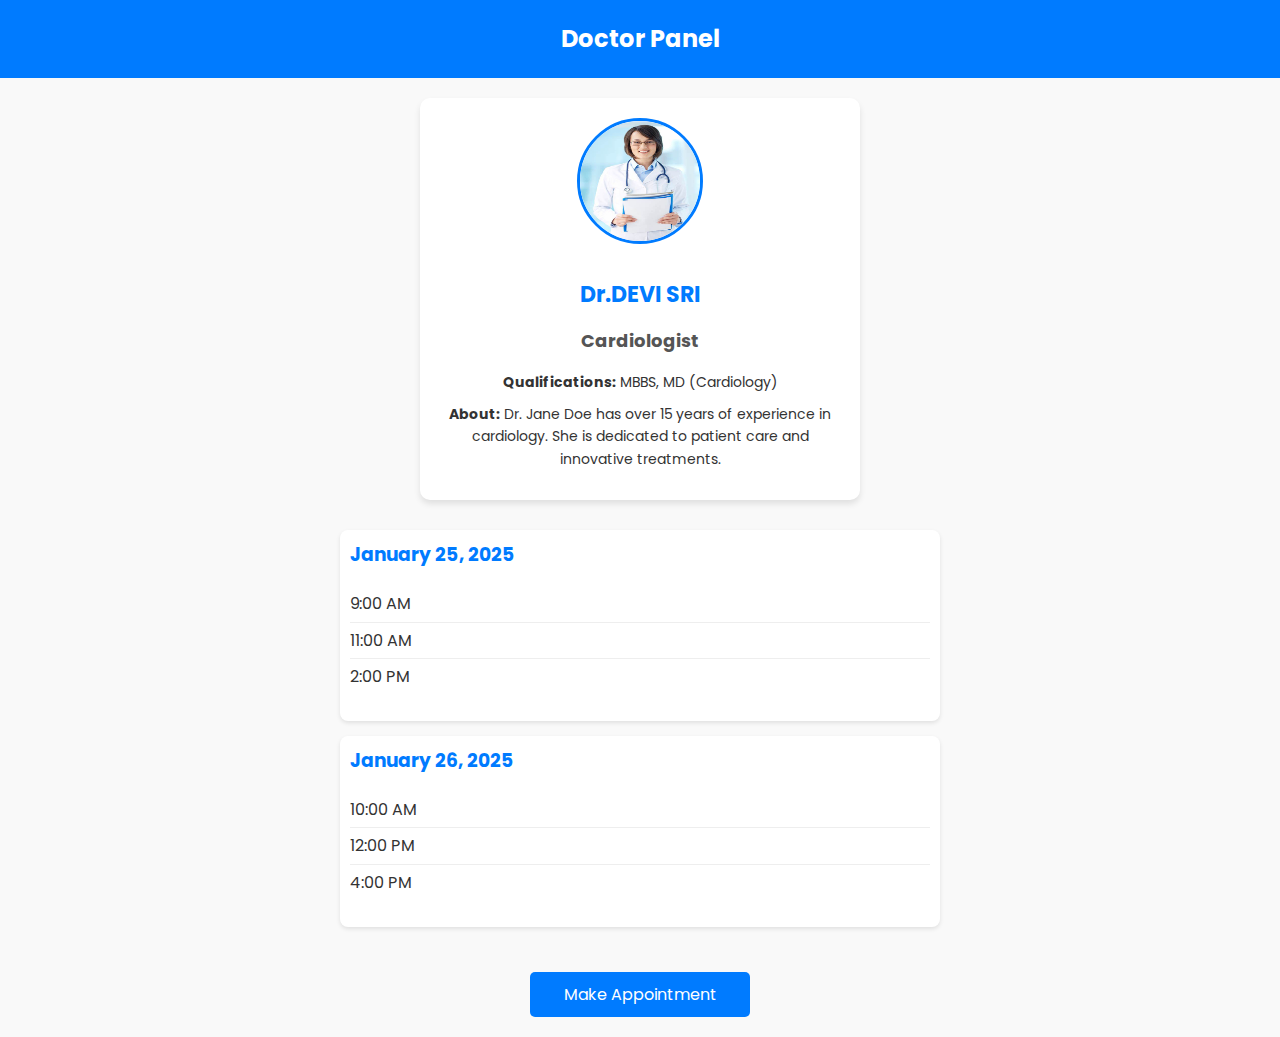
<file: index.html>
<!DOCTYPE html>
<html lang="en">
<head>
  <meta charset="UTF-8">
  <meta name="viewport" content="width=device-width, initial-scale=1.0">
  <title>Doctor Panel</title>
  <link href="https://fonts.googleapis.com/css2?family=Poppins:wght@300;400;600&display=swap" rel="stylesheet">
  <style>
    body {
      font-family: 'Poppins', sans-serif;
      margin: 0;
      padding: 0;
      line-height: 1.6;
      background-color: #f9f9f9;
      color: #333;
    }

    header {
      text-align: center;
      padding: 20px;
      background: #007BFF;
      color: #fff;
    }

    header h1 {
      margin: 0;
      font-size: 24px;
    }

    /* Doctor Profile Section */
    #doctor-profile {
      text-align: center;
      padding: 20px;
      background: #fff;
      border-radius: 10px;
      box-shadow: 0 4px 6px rgba(0, 0, 0, 0.1);
      margin: 20px auto;
      max-width: 400px;
    }

    #doctor-photo {
      width: 120px;
      height: 120px;
      border-radius: 50%;
      margin-bottom: 10px;
      border: 3px solid #007BFF;
    }

    #doctor-profile h1 {
      font-size: 22px;
      color: #007BFF;
    }

    #doctor-profile h2 {
      font-size: 18px;
      color: #555;
    }

    #doctor-profile p {
      margin: 10px 0;
      font-size: 14px;
    }

    /* Availability Section */
    #availability {
      margin: 20px auto;
      padding: 10px;
      max-width: 600px;
    }

    .date-block {
      background: #fff;
      border-radius: 8px;
      padding: 10px;
      margin-bottom: 15px;
      box-shadow: 0 2px 4px rgba(0, 0, 0, 0.1);
    }

    .date-block h3 {
      margin: 0 0 10px;
      color: #007BFF;
    }

    .date-block ul {
      list-style: none;
      padding: 0;
    }

    .date-block li {
      padding: 5px 0;
      border-bottom: 1px solid #eee;
    }

    .date-block li:last-child {
      border-bottom: none;
    }

    /* Button */
    #appointment-button {
      display: block;
      width: 200px;
      margin: 20px auto;
      padding: 10px;
      font-size: 16px;
      color: #fff;
      background: #007BFF;
      border: none;
      border-radius: 5px;
      text-align: center;
      text-decoration: none;
      transition: background 0.3s ease;
    }

    #appointment-button:hover {
      background: #0056b3;
    }

    /* Responsive Design */
    @media (max-width: 768px) {
      #doctor-profile, #availability {
        margin: 10px;
        padding: 15px;
      }

      #doctor-profile h1, #doctor-profile h2 {
        font-size: 20px;
      }

      #appointment-button {
        width: 100%;
        font-size: 14px;
      }
    }
  </style>
</head>
<body>
  <header>
    <h1>Doctor Panel</h1>
  </header>

  <section id="doctor-profile">
    <img src="photos/doctor.jpg" alt="Doctor's Photo" id="doctor-photo" />
    <h1>Dr.DEVI SRI</h1>
    <h2>Cardiologist</h2>
    <p><strong>Qualifications:</strong> MBBS, MD (Cardiology)</p>
    <p><strong>About:</strong> Dr. Jane Doe has over 15 years of experience in cardiology. She is dedicated to patient care and innovative treatments.</p>
  </section>

  <section id="availability">
    <!-- Time slots will be dynamically generated here -->
  </section>

  <a href="appointment.html" id="appointment-button">Make Appointment</a>

  <script>
    const timeSlots = {
      "January 25, 2025": ["9:00 AM", "11:00 AM", "2:00 PM"],
      "January 26, 2025": ["10:00 AM", "12:00 PM", "4:00 PM"],
    };

    function displayTimeSlots() {
      const availabilityDiv = document.getElementById("availability");
      for (const date in timeSlots) {
        const dateDiv = document.createElement("div");
        dateDiv.classList.add("date-block");
        dateDiv.innerHTML = `<h3>${date}</h3><ul>${timeSlots[date]
          .map((slot) => `<li>${slot}</li>`)
          .join("")}</ul>`;
        availabilityDiv.appendChild(dateDiv);
      }
    }

    document.addEventListener("DOMContentLoaded", displayTimeSlots);
  </script>
</body>
</html>
</file>
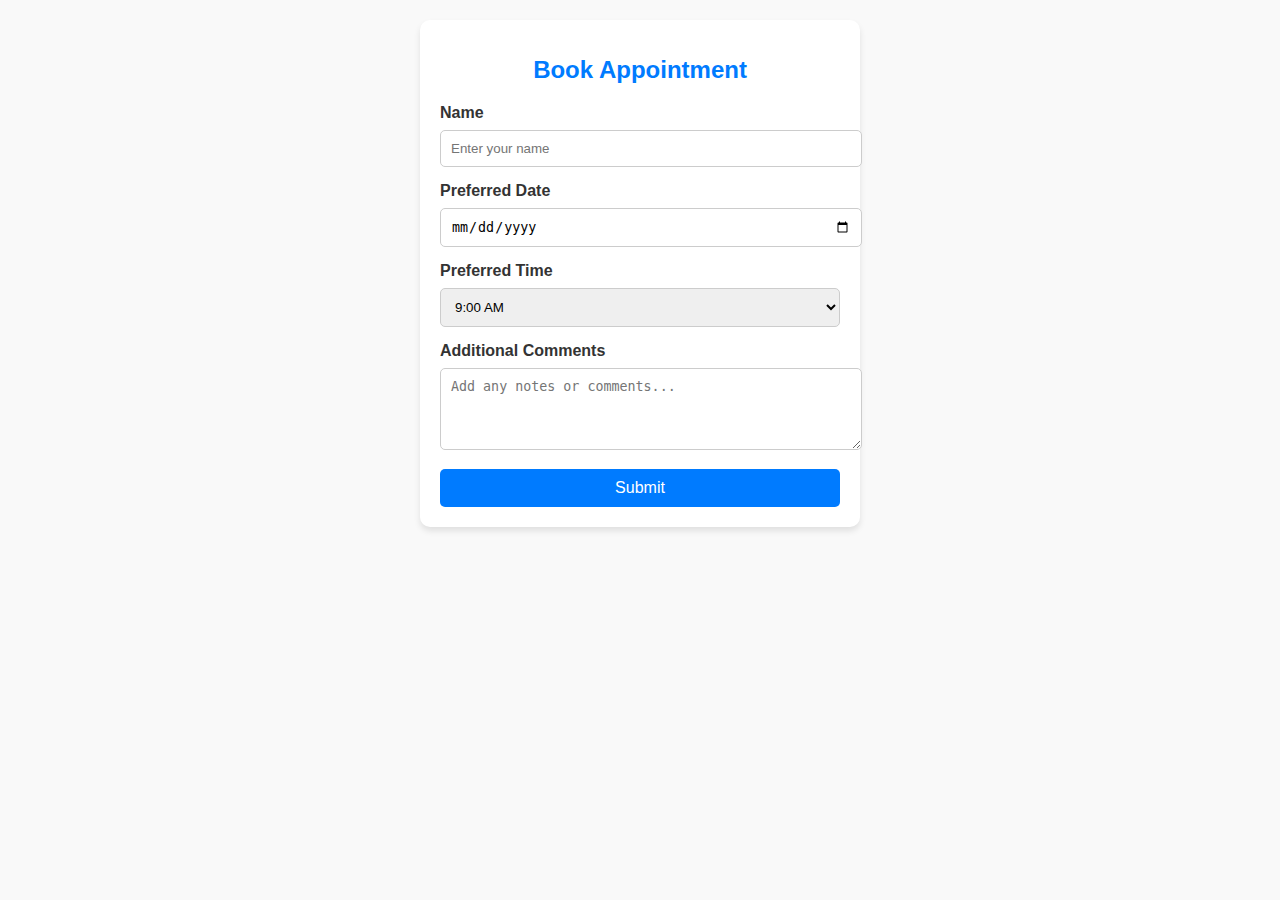
<file: appointment.html>
<!DOCTYPE html>
<html lang="en">
<head>
  <meta charset="UTF-8">
  <meta name="viewport" content="width=device-width, initial-scale=1.0">
  <title>Appointment Form</title>
  <style>
    body {
      font-family: 'Poppins', sans-serif;
      margin: 0;
      padding: 20px;
      background-color: #f9f9f9;
      color: #333;
    }

    .form-container {
      max-width: 400px;
      margin: 0 auto;
      padding: 20px;
      background: #fff;
      border-radius: 10px;
      box-shadow: 0 4px 6px rgba(0, 0, 0, 0.1);
    }

    .form-container h1 {
      font-size: 24px;
      margin-bottom: 20px;
      text-align: center;
      color: #007BFF;
    }

    .form-container label {
      display: block;
      margin-bottom: 8px;
      font-weight: bold;
    }

    .form-container input, .form-container select, .form-container textarea {
      width: 100%;
      padding: 10px;
      margin-bottom: 15px;
      border: 1px solid #ccc;
      border-radius: 5px;
    }

    .form-container button {
      width: 100%;
      padding: 10px;
      background: #007BFF;
      color: #fff;
      border: none;
      border-radius: 5px;
      cursor: pointer;
      font-size: 16px;
    }

    .form-container button:hover {
      background: #0056b3;
    }
  </style>
</head>
<body>
  <div class="form-container">
    <h1>Book Appointment</h1>
    <form>
      <label for="name">Name</label>
      <input type="text" id="name" name="name" placeholder="Enter your name" required />

      <label for="date">Preferred Date</label>
      <input type="date" id="date" name="date" required />

      <label for="time">Preferred Time</label>
      <select id="time" name="time" required>
        <option value="9:00 AM">9:00 AM</option>
        <option value="11:00 AM">11:00 AM</option>
        <option value="2:00 PM">12:00 PM</option>
        <option value="2:00 PM">2:00 PM</option>
        <option value="4:00 PM">4:00 PM</option>
      </select>

      <label for="comments">Additional Comments</label>
      <textarea id="comments" name="comments" rows="4" placeholder="Add any notes or comments..."></textarea>

      <button type="submit">Submit</button>
    </form>
  </div>
</body>
</html>
</file>
